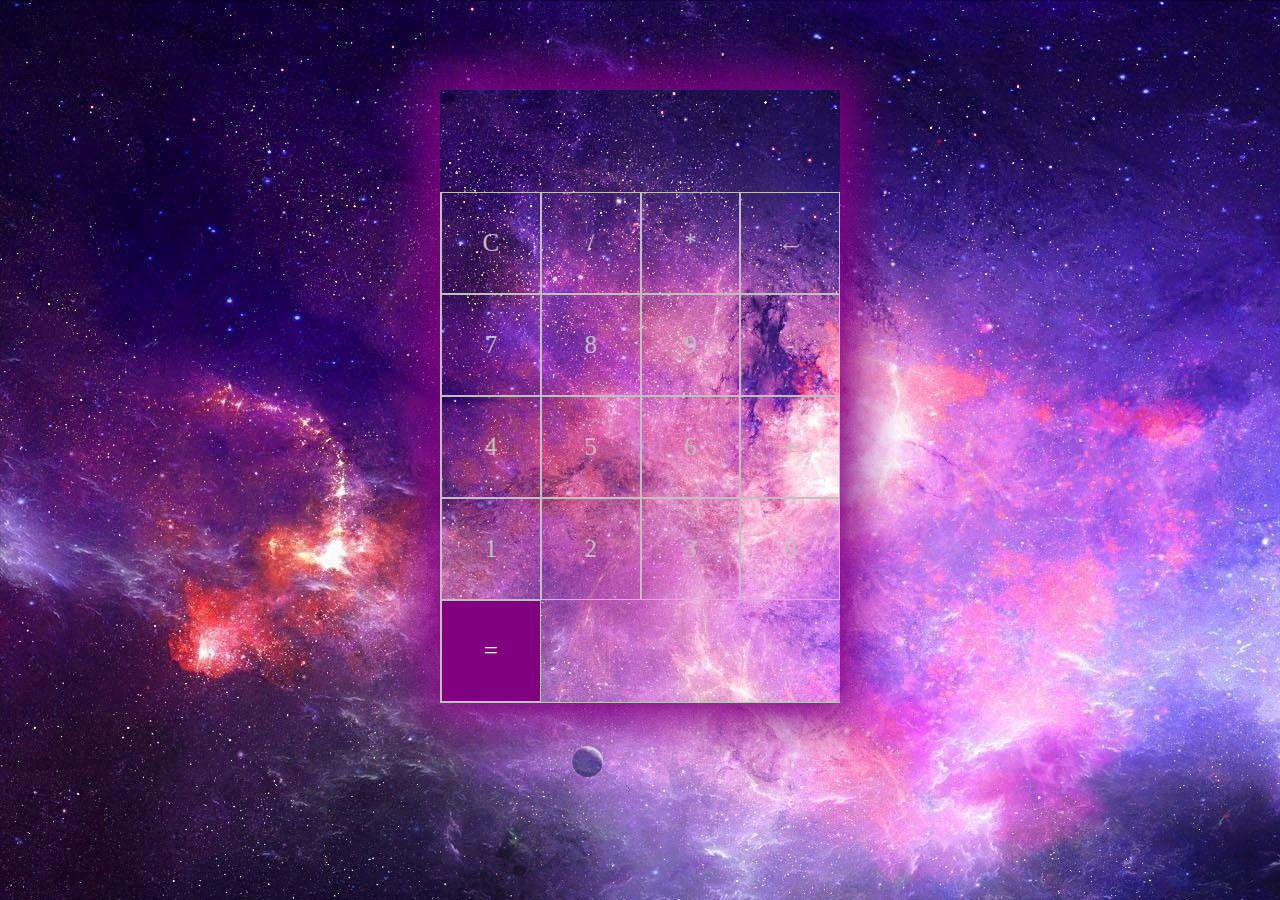
<file: Calculator Assignment/index.html>
<!-- 

    ASSIGNMENT 2. JavaScript
    Maximum score: 20

    HTML 4pts:
        1. Create a div element for the body of a calculator
        2. Create an input element for the screen of the calculator
        3. Create 9 buttons that correspond to the 9 digits of the calculator
        4. Create 5 buttons for the operations: + - / * =

    CSS 4pts:
        1. Apply styles to the body of the calculator.
        2. Apply styles to the screen of the calculator.
        3. Apply style to the digit buttons of the calculator so they look the same.
        4. Apply styles to the operation buttons so they contrast from the digit ones.
        
    JS 12pts:
        1. Make it so that by default, the value showcased in the calculator is 0. worths 1pt.
        2. Make it so that each time you press a digit button you send the number value to the calculator's screen. worths 1pt.
        3. Make it so that each time you press an operation button, you store the current value in the screen of the calculator in a variable and you clean the screen of the calculator the value returns to 0. worths 3pts.
        4. Make it so that if you're capturing the second digit, the operation buttons get blocked except for the equal operation. worths 3pts.
        5. Make it so that when you press on the equal operation button you perform the operation and output the result on the screen. worths 2pts
        6. Make it so that when you're displaying the result, if you press any key of the calculator it allows you to restart from zero capturing the first digit. 2pts.

 -->
<html lang="en">
<head>
    <meta charset="UTF-8">
    <meta name="viewport" content="width=device-width, initial-scale=1.0">
    <title>Calculator</title>
    <link rel="stylesheet" href="style.css">
</head>
<body>
    <section>
        <div class="container">
            <div id="display"></div>
            <div class="buttons">
                <div class="button">C</div>
                <div class="button">/</div>
                <div class="button">*</div>
                <div class="button">&larr;</div>
                <div class="button">7</div>
                <div class="button">8</div>
                <div class="button">9</div>
                <div class="button">-</div>
                <div class="button">4</div>
                <div class="button">5</div>
                <div class="button">6</div>
                <div class="button">+</div>
                <div class="button">1</div>
                <div class="button">2</div>
                <div class="button">3</div>
                <div class="button">0</div>
                <div id="equal" class="button">=</div>
            </div>
        </div>
    </section>
    <script src="index.js"></script>
</body>
</html>
</file>
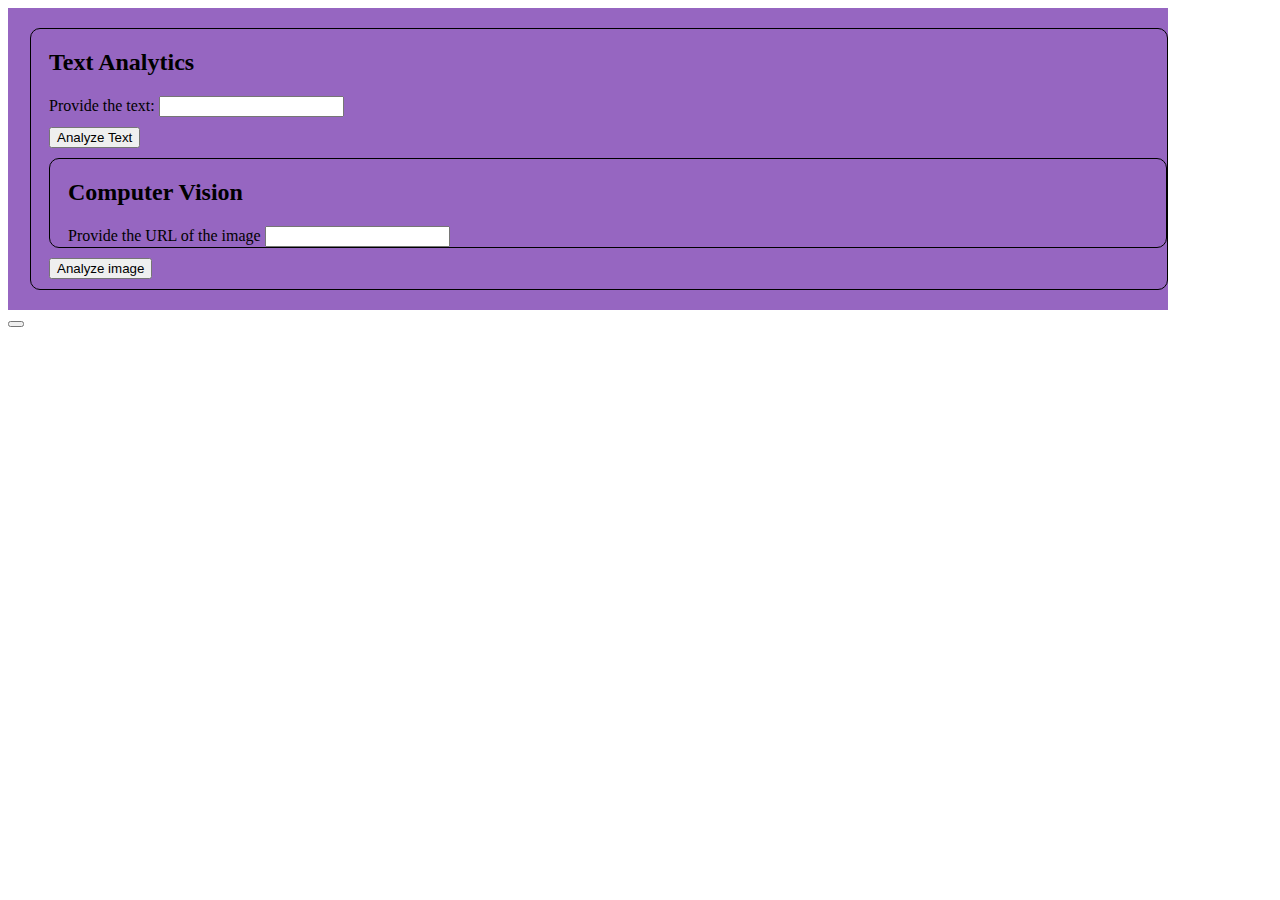
<file: Consuming Services/index.html>
﻿<!DOCTYPE html>

<html lang="en" xmlns="http://www.w3.org/1999/xhtml">
<head>
    <link href="main.css" rel="stylesheet" />
    <script src="main.js"></script>
    <meta charset="utf-8" />
    <title></title>
</head>
<body>
    <div class="maincontainer">
        <div class="containerservice">
            <h2>Text Analytics</h2>
            <div class="ContainerInput">
                <label>Provide the text:</label>
                <input type="text" name="name" value="" id="texttoanalyze" />
            </div>
            <button class="analyze" onclick="analyzetext();">Analyze Text</button>
            <div Class="containerservice">
                <h2>Computer Vision</h2>
                <div class="containerinput"></div>
                <label>Provide the URL of the image</label>
                <input type="text" name="name" value="" id="urlImgtoAnalyze" />

            </div>
            <button class="analyze" onclick="analyzeImg();">Analyze image</button>
        </div>
    </div>
    <button onclick="method1();"></button>
</body>
</html>
</file>
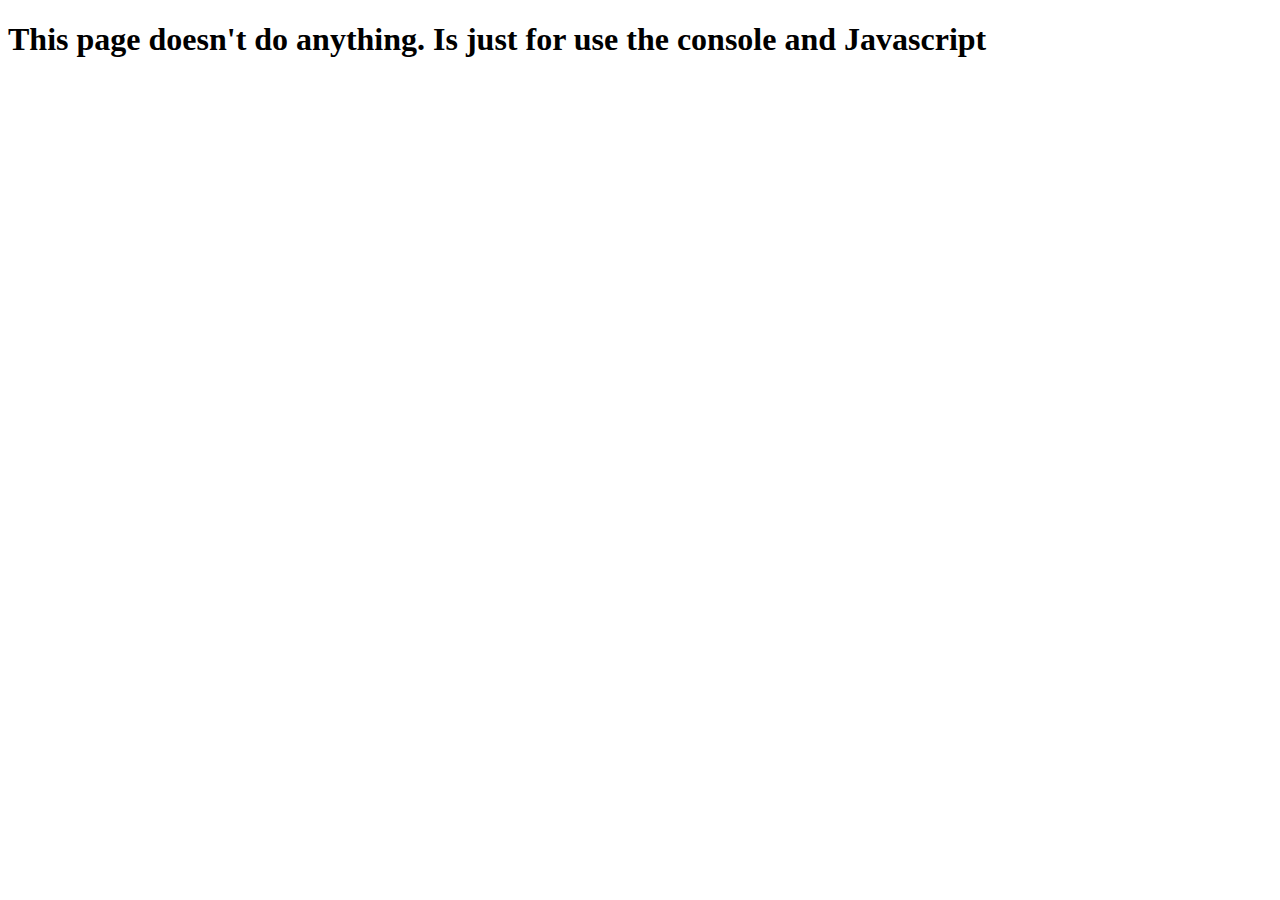
<file: Dicts and Objects/index.html>
﻿<!DOCTYPE html>
<html>
<head>
    <meta charset="utf-8">
    <title></title>
    <script type="text/javascript" src="main.js"></script>
</head>
<body>
    <h1>
        This page doesn't do anything. Is just for use
        the console and Javascript
    </h1>
</body>
</html>
</file>
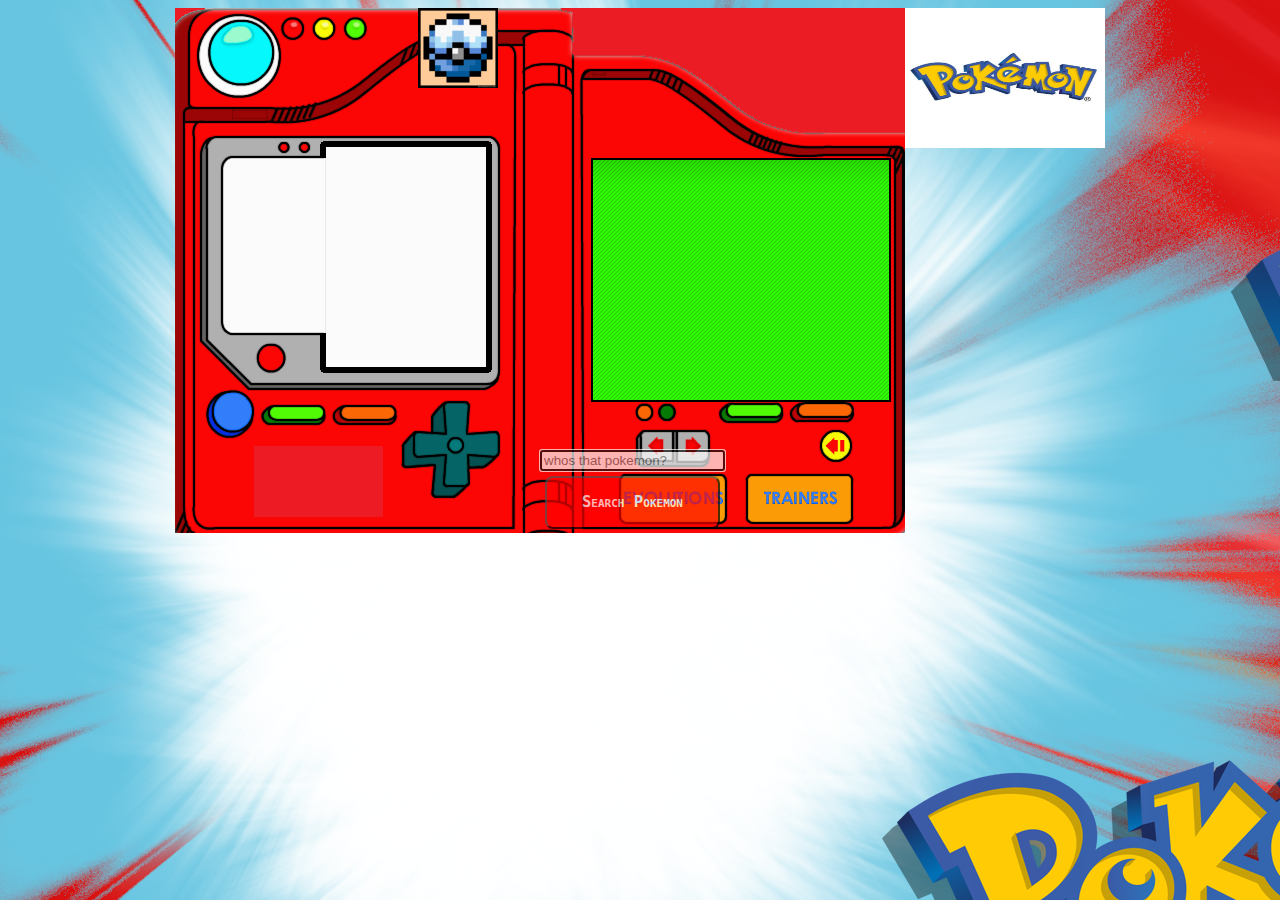
<file: Pokedex Assignment/index.html>
<!-- 
    HTML 4pts
    1. Add a link to a stylesheet.
    2. Add a link to a script file.
    3. Think of a structure to showcase the moves of the pokemon.
    4. Build a pokedex out of html elements.
    JS 6pts
    1. Add to the JS the way to retrieve the first 4 moves from a pokemon and append them to the html content. worths 4pts
    2. Add a way to Capitalize the name of the Pokemon. worths 2pts.
    CSS 10pts
    1. Style a pokedex out of html elements. It can be however you want. 
    2. Style a section in the pokedex leaving room for the name of a pokemon.
    3. Style a section in the pokedex leaving room for the image of a pokemon.
    4. Create a section in the pokedex leving room for the moveset of the pokemon.
    5. Add animations to the image of the pokemon so it seems it's alive.
    6. Change the font and the style of the name of the pokemon.
    7. Change the font, the background and the styles of the moveset section and the moves.
    8. Center the pokedex in the body of the html document by using display flex.
    9. Position the elements inside the pokedex using the display flex and grid elements. worths 2pts.
 -->

 <!DOCTYPE html>
 <html>
     <head>
         <title>Pokedex</title>
     </head>
     <body>
         <link rel="stylesheet" href="style.css">
         <div class="wrapper">
         <input type="text" id="searchbar" placeholder="whos that pokemon?" autofocus>
         <button onclick="searchPokemon()">Search Pokemon</button>
            <div id="sounddiv"><bgsound id="sound"></div>
         </div>
         <div id ="parent"></div>
         <img class="imgA1" src="digivice.png">
            <div id="player">
                <audio controls autoplay hidden>
                 <source src="whos-that-pokemon_.mp3" type="audio/mpeg">
                </audio>
            </div>
            
         </audio>
         <div class="pokemon-name" id ="name"></div>
         <div class = "digivice" ><p id = "digimon"></p> </div>
         <br>
         <div class = "pokemon-moves" id = "attacks"></div>
         <div class="logo">
         <a href="pokemon theme.mp3">
            <img alt="Hiddenbutton :)" src="Pokemon-Logo.jpg"
            width="200" height="140">
         </a>
        </div>
        <div class="Pokeball">
            <a href="pikachu.gif">
            <img alt="donotclick" src="pokeball.gif"
            width="80" height="80">
        </div>


         </div>
         <script src="script.js"></script>
     </body>
 </html>
</file>
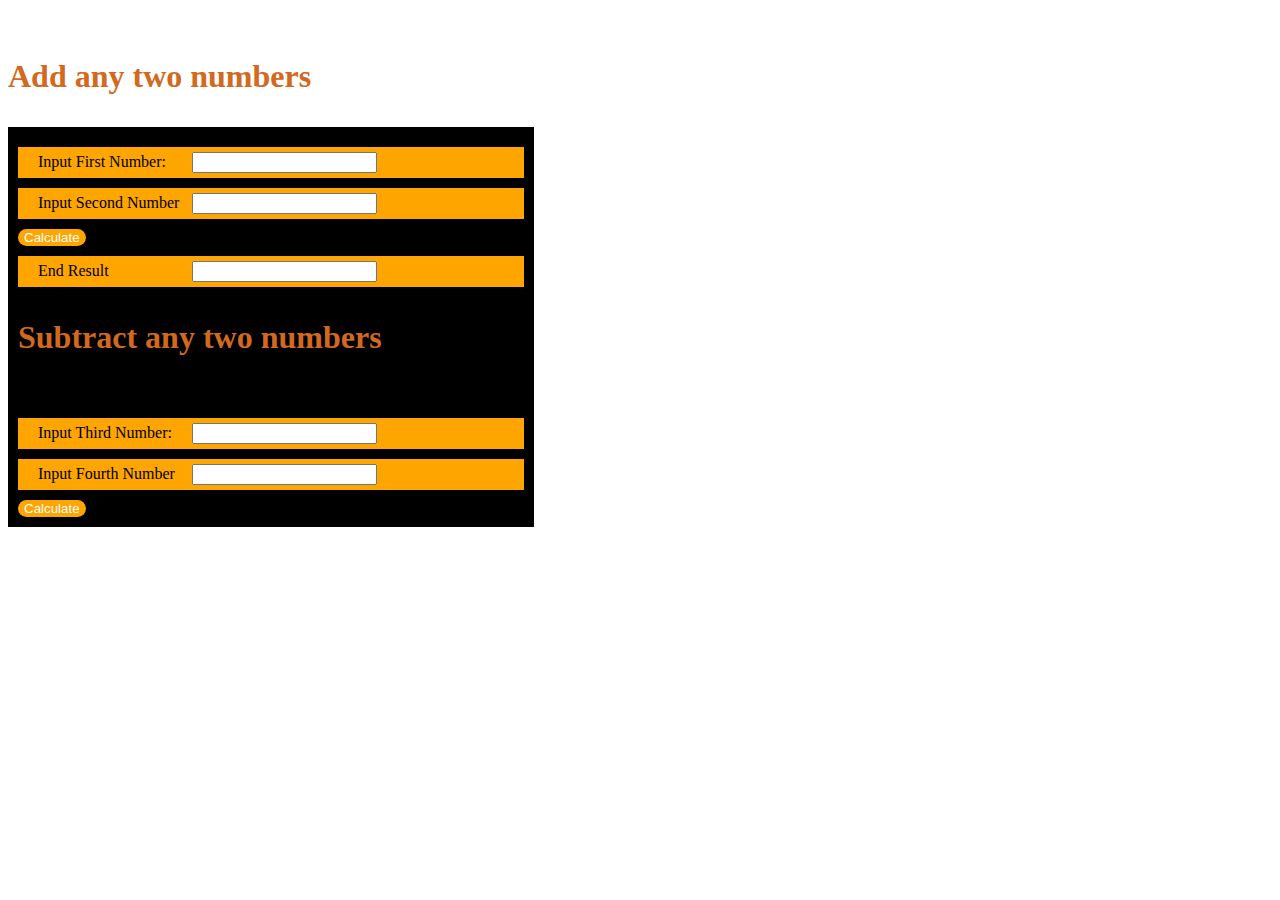
<file: simple sum/index.html>
﻿﻿
<!DOCTYPE html>

<html lang="en" xmlns="http://www.w3.org/1999/xhtml">
<head>
    <link href="main.css" rel="stylesheet" />
    <script src="index.js"></script>
    <meta charset="utf-8" />
    <title></title>
</head>
<body>
    <h1><p style="color:chocolate">Add any two numbers</p></h1>
    <div class="mainContainer">
        <div class="enterData">
            <label>Input First Number:</label>
            <input type="text" name="Number1" value="" id="number1" />
        </div>
        <div class="enterData">
            <label>Input Second Number</label>
            <input type="text" name="Number2" value="" id="number2" />
        </div>
        <div class="buttonContainer">
            <button onclick="buttonClicked();">Calculate</button>
        </div>
        <div class="enterData">
            <label>End Result</label>
            <input type="text" name="result" value="" id="result" />
        </div>
        <h1><p style="color:chocolate">Subtract any two numbers </h1>
    </div>
    <div class="mainContainer">
        <div class="enterData">
            <label>Input Third Number:</label>
            <input type="text" name="Number3" value="" id="number3" />
        </div>
        <div class="enterData">
            <label>Input Fourth Number</label>
            <input type="text" name="Number4" value="" id="number4" />
        </div>
        <div class="buttonContainer">
            <button onclick="buttonClicked1();">Calculate</button>
        </div>
    </div>




</body>
</html>
</file>
<file: Calculator Assignment/style.css>
@media only screen and (min-device-width: 1200px){
    body{
        background-image: url(galaxy.jpg);
    }
}
.container {
    max-width: 400px;
    margin: 10vh auto 0 auto;
    box-shadow: 0px 0px 43px 17px purple;
}

#display {
    color:white;
    text-align: right;
    height: 70px;
    line-height: 70px;
    padding: 16px 8px;
    font-size: 25px;
}

.buttons {
    color:silver;
    display: grid;
    border-bottom: 1px solid silver;
    border-left: 1px solid silver;
    grid-template-columns: 1fr 1fr 1fr 1fr;
}

.buttons > div {
    border-top: 1px solid silver;
    border-right: 1px solid silver;
}

.button {
    border: 0.5px solid silver;
    line-height: 100px;
    text-align: center;
    font-size: 25px;
    cursor: pointer;
}

#equal {
    background-color: purple;
    color: white;
}

.button:hover {
    background-color:black;
    color: white;
}
</file>
<file: Consuming Services/main.css>
﻿body
{

}
div.maincontainer
{
   width: 90%;
   background: #9666c1;
   padding: 10px 0px;
   padding-left: 22px;



}
div.containerservice {
    border: 1px solid black;
    margin: 10px 0px;
    border-radius: 10px;
    padding-left: 18px;
}
div.containerservice button.analyze{
    display: block;
    margin-top: 10px;
    margin-bottom: 10px;
}
</file>
<file: Pokedex Assignment/style.css>
@media only screen and (min-device-width: 1200px){
    Body{
        background-image: url(wtp.png);
        display: flex;
        justify-content: center;
        align-content: center;
        
    }
}
  .wrapper {
    position:absolute; left:540px; top: 450px;
    opacity: 0.7;
    display:grid;
    min-width: 100px;
  }

  .wrapper button {
    background-color: red;
    border: 2px outset black;
    border-radius: 8px;
    font-family: monospace;
    font-size: larger;
    font-weight: bolder;
    font-variant: small-caps;
    margin: 5px;
    color: white;
    line-height: 3em;
}



.pokemon-moves{
  position:absolute; right: 730px; top: 200px; 
    background-color:#0cff0c5d;
    color:Black;
    text-align: center;  
    font-family: Trattatello, fantasy;
    font-size:smaller;
    font-weight:italic; 
}
#parent{
 position:absolute; left: 680px; top:200px;
 font-size:medium;
 font-family:fangsong;
 font-variant:contextual;
 font-weight:bold;
 

  animation: bounce 0.5s;
  animation-direction: alternate;
  animation-iteration-count: infinite;
}

.Pokeball{
     position:absolute; left:418px;
}
@keyframes bounce {
    from { transform:  rotateY(40deg);;     }
    to   { transform: translate3d(0, 5px, 0); }
  }
</file>
<file: simple sum/main.css>
﻿﻿body {
}

div.mainContainer {
    background: black;
    width: 40%;
    padding: 10px;
}


div.enterData {
    margin: 10px 0px;
    background: orange;
    padding: 5px 0px;
    padding-left: 20px;
}

    div.enterData label {
        width: 150px;
        display: inline-block;
    }

div.buttonContainer {
    text-align: start;
}

    div.buttonContainer button {
        background: orange;
        color: white;
        border: 0px;
        padding-left: 8px 5px;
        border-radius: 10px;
        box-shadow: 0px 0px 10px black;
    }
</file>
